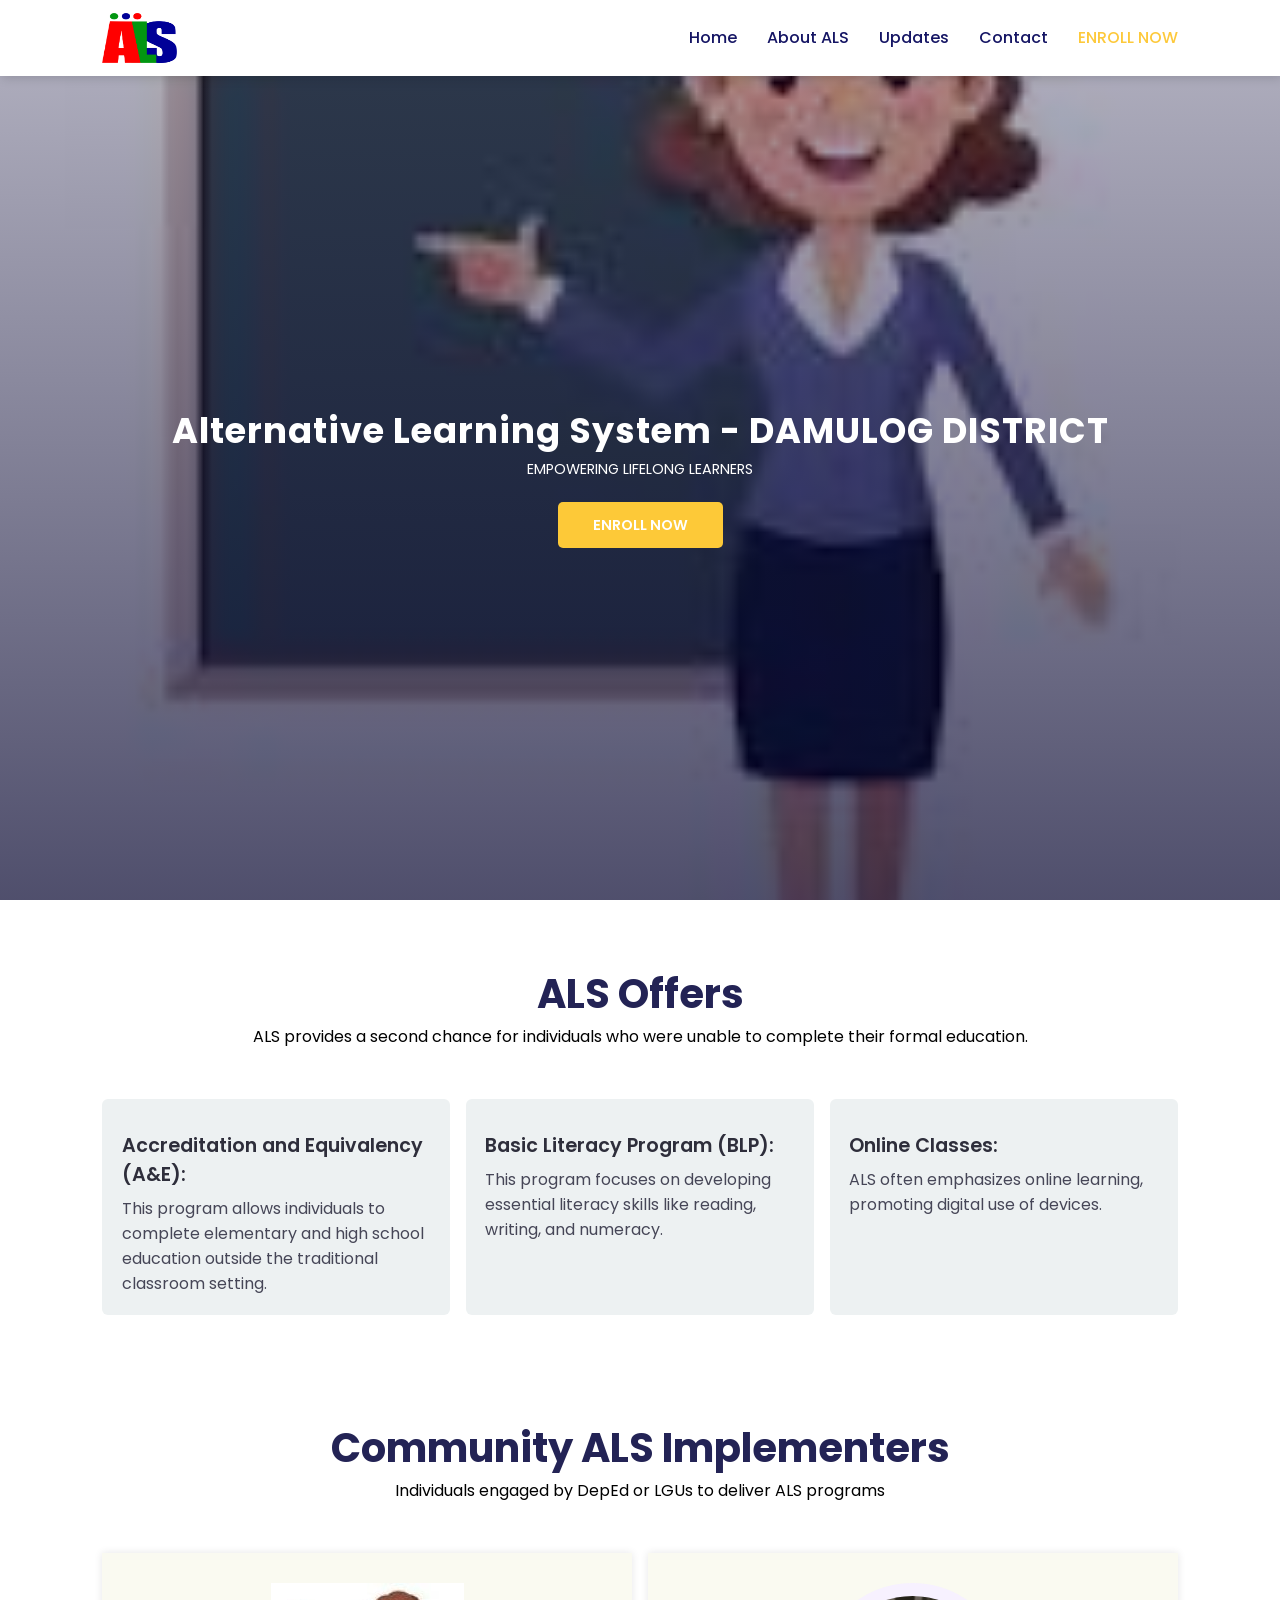
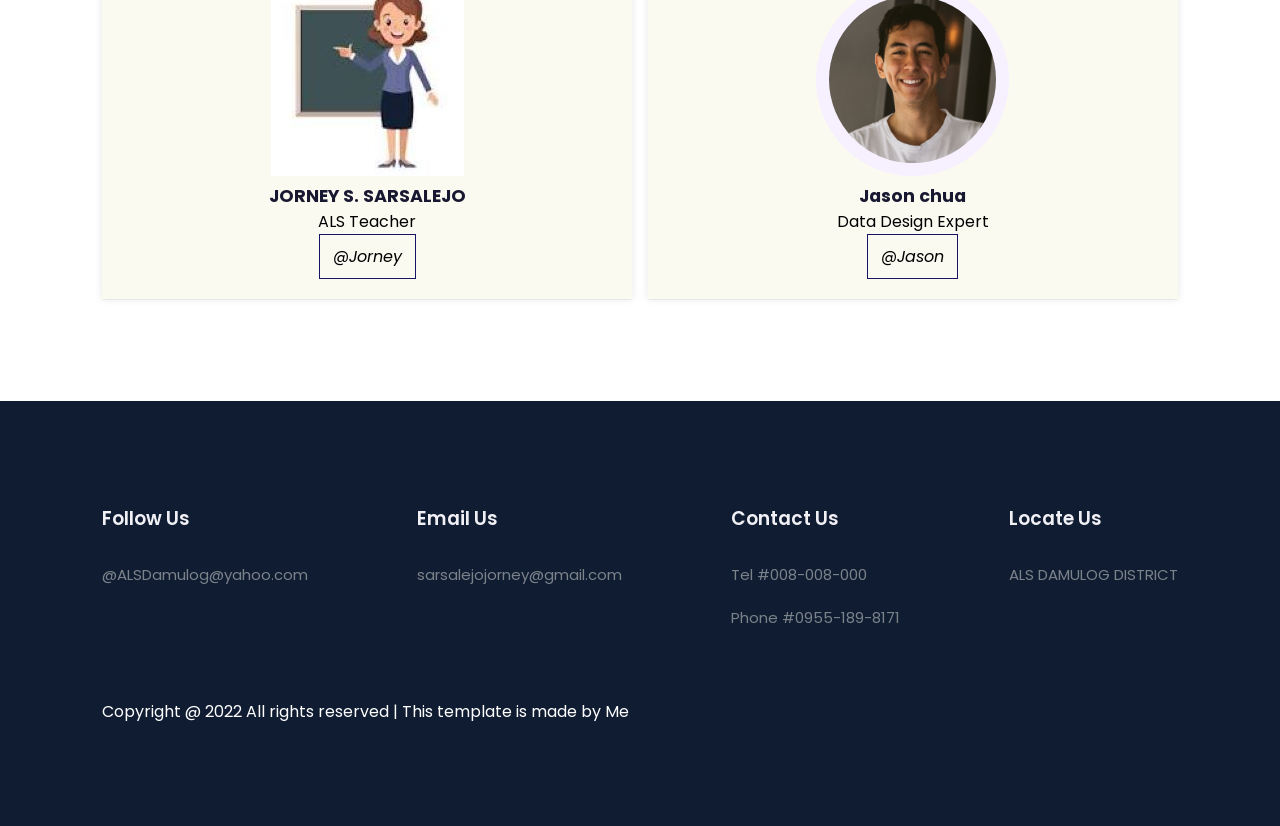
<file: index.html>
<!DOCTYPE html>
<html lang="en">
<head>
	<meta charset="UTF-8">
	<meta name="viewport" content="width=device-width, initial-scale=1.0">
	<title>Education Website Template</title>

	<!-- External CSS -->
	<link rel="stylesheet" href="style.css">

	<!-- JQuery CDN link -->
	<script src="https://code.jquery.com/jquery-3.6.0.min.js" integrity="sha256-/xUj+3OJU5yExlq6GSYGSHk7tPXikynS7ogEvDej/m4=" crossorigin="anonymous"></script>

</head>
<body>
	<!-- Navigation start -->
	<nav>
		<img src="img/ALS Logo.png" class="logo">

		<div class="navigation">
			<ul>
				<i id="menu-close" class="fas fa-times"></i>
				<li><a href="index.html">Home</a></li>
				<li><a href="aboutals.html">About ALS</a></li>
				<li><a href="update.html">Updates</a></li>
				<li><a href="contact.html">Contact</a></li>
				<li><a href="#" class="active">ENROLL NOW</a></li>
			</ul>

			<img src="img/menu.png" id="menu-btn">
		</div>
	</nav>
	<!-- Navigation ends -->


	<!-- Hero section starts from here -->
	<section id="home">
		<h2>
			Alternative Learning System - DAMULOG DISTRICT
		</h2>
		<p>EMPOWERING LIFELONG LEARNERS</p>
		<div class="btn">
			<a href="#" class="yellow">ENROLL NOW</a>
		</div>
	</section>
	<!-- Hero section ends from here -->


	<!-- Features section starts from here -->
	<section id="features">
		<h1>ALS Offers</h1>
		<p>ALS provides a second chance for individuals who were unable to complete their formal education.</p>

		<div class="fea-base">
			<div class="fea-box">
				<i class="fas fa-graduation-cap"></i>
				<h3>Accreditation and Equivalency (A&E):</h3>
				<p>This program allows individuals to complete elementary and high school education outside the traditional classroom setting. </p>
			</div>

			<div class="fea-box">
				<i class="fa-solid fa-book-bookmark"></i>
				<h3>Basic Literacy Program (BLP):</h3>
				<p>This program focuses on developing essential literacy skills like reading, writing, and numeracy.</p>
			</div>

			<div class="fea-box">
				<i class="fas fa-award"></i>
				<h3>Online Classes:</h3>
				<p>ALS often emphasizes online learning, promoting digital use of devices. </p>
			</div>
		</div>
	</section>
	<!-- Features section ends from here -->

	<!-- Experts section starts from here -->
	<section id="experts">
		<h1>Community ALS Implementers</h1>
		<p>Individuals engaged by DepEd or LGUs to deliver ALS programs</p>
		
		<div class="expert-box">
			<div class="profile">
				<img src="img/Teacher 1.jpg" alt="Teacher Jorney">
				<h6>JORNEY S. SARSALEJO</h6>
				<p>ALS Teacher</p>
				<div class="pro-links">
					<i class="fab fa-facebook">@Jorney</i>
				</div>
			</div>

			<div class="profile">
				<img src="img/pro2.webp" alt="Teacher Jason">
				<h6>Jason chua</h6>
				<p>Data Design Expert</p>
				<div class="pro-links">
					<i class="fab fa-facebook">@Jason</i>
				</div>
			</div>

		</div>
	</section>
	<!-- Experts section ends from here -->

	<!-- Footer section starts from here -->
	<footer>
		<div class="footer-col">
			<h3>Follow Us</h3>
			<li>@ALSDamulog@yahoo.com</li>
		</div>

		<div class="footer-col">
			<h3>Email Us</h3>
			<li>sarsalejojorney@gmail.com</li>
		</div>

		<div class="footer-col">
			<h3>Contact Us</h3>
			<li>Tel #008-008-000</li>
			<li>Phone #0955-189-8171</li>
		</div>

		<div class="footer-col">
			<h3>Locate Us</h3>
			<li>ALS DAMULOG DISTRICT</li>
		</div>

		<div class="copyright">
			<p>Copyright @ 2022 All rights reserved | This template is made by Me</p>
		</div>
	</footer>
	<!-- Footer section ends from here -->

	<script>
		// Show menu links on burger click
		$('#menu-btn').click(function(){
			$('nav .navigation ul').addClass('active')
		});

		// Hide navbar on click function
		$('#menu-close').click(function(){
			$('nav .navigation ul').removeClass('active')
		});
	</script>
</body>
</html>
</file>
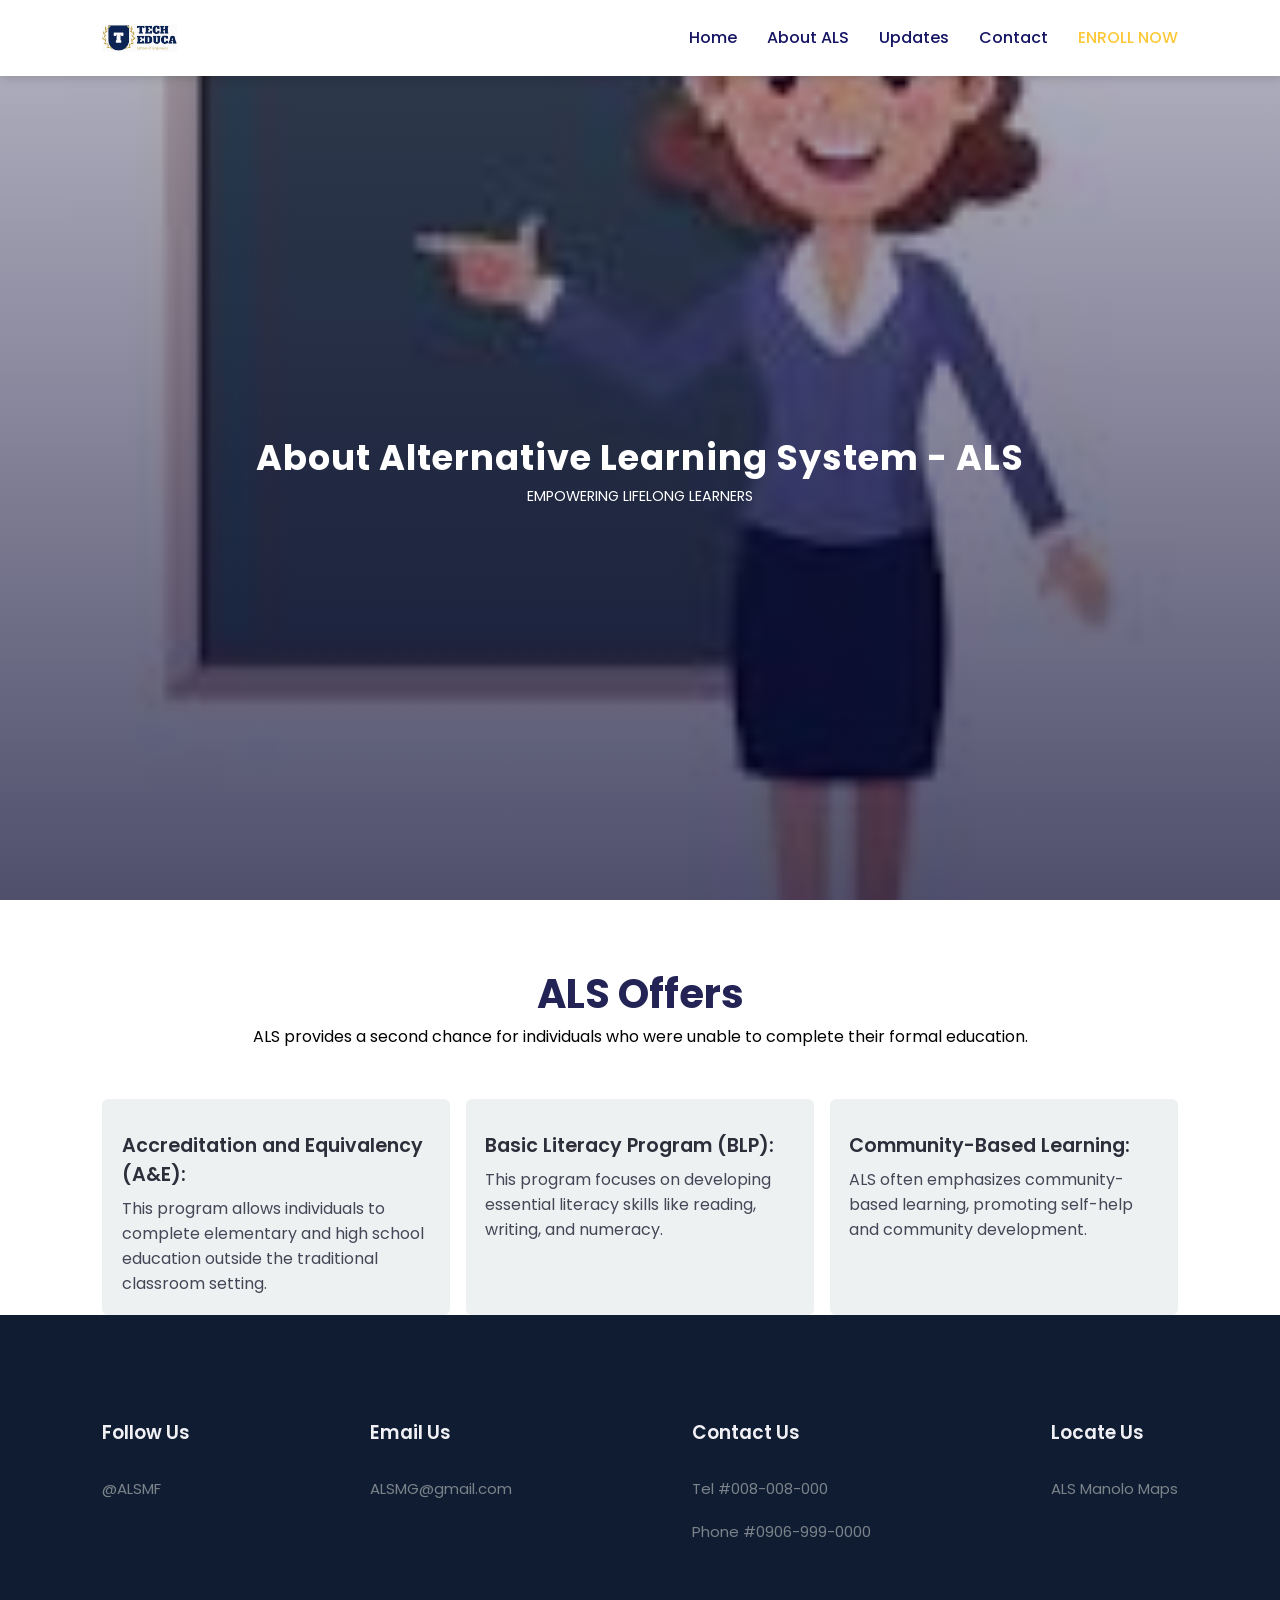
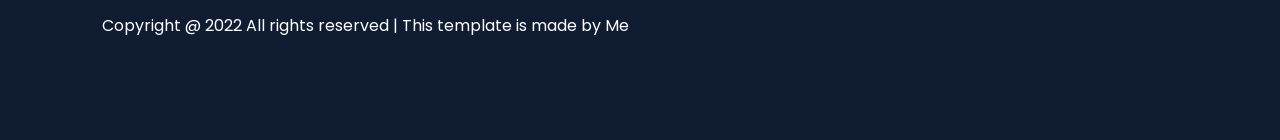
<file: aboutals.html>
<!DOCTYPE html>
<html lang="en">
<head>
	<meta charset="UTF-8">
	<meta name="viewport" content="width=device-width, initial-scale=1.0">
	<title>Education Website Template</title>

	<!-- External CSS -->
	<link rel="stylesheet" href="style.css">

	<!-- JQuery CDN link -->
	<script src="https://code.jquery.com/jquery-3.6.0.min.js" integrity="sha256-/xUj+3OJU5yExlq6GSYGSHk7tPXikynS7ogEvDej/m4=" crossorigin="anonymous"></script>

</head>
<body>
	<!-- Navigation start -->
	<nav>
		<img src="img/logo.svg" class="logo">

		<div class="navigation">
			<ul>
				<i id="menu-close" class="fas fa-times"></i>
				<li><a href="index.html">Home</a></li>
				<li><a href="aboutals.html">About ALS</a></li>
				<li><a href="update.html">Updates</a></li>
				<li><a href="contact.html">Contact</a></li>
				<li><a href="#" class="active">ENROLL NOW</a></li>
			</ul>

			<img src="img/menu.png" id="menu-btn">
		</div>
	</nav>
	<!-- Navigation ends -->


	<!-- Hero section starts from here -->
	<section id="home">
		<h2>
			About Alternative Learning System - ALS
		</h2>
		<p>EMPOWERING LIFELONG LEARNERS</p>
	</section>
	<!-- Hero section ends from here -->


	<!-- Features section starts from here -->
	<section id="features">
		<h1>ALS Offers</h1>
		<p>ALS provides a second chance for individuals who were unable to complete their formal education.</p>

		<div class="fea-base">
			<div class="fea-box">
				<i class="fas fa-graduation-cap"></i>
				<h3>Accreditation and Equivalency (A&E):</h3>
				<p>This program allows individuals to complete elementary and high school education outside the traditional classroom setting. </p>
			</div>

			<div class="fea-box">
				<i class="fa-solid fa-book-bookmark"></i>
				<h3>Basic Literacy Program (BLP):</h3>
				<p>This program focuses on developing essential literacy skills like reading, writing, and numeracy.</p>
			</div>

			<div class="fea-box">
				<i class="fas fa-award"></i>
				<h3>Community-Based Learning:</h3>
				<p>ALS often emphasizes community-based learning, promoting self-help and community development. </p>
			</div>
		</div>
	</section>
	<!-- Features section ends from here -->

	<!-- Footer section starts from here -->
	<footer>
		<div class="footer-col">
			<h3>Follow Us</h3>
			<li>@ALSMF</li>
		</div>

		<div class="footer-col">
			<h3>Email Us</h3>
			<li>ALSMG@gmail.com</li>
		</div>

		<div class="footer-col">
			<h3>Contact Us</h3>
			<li>Tel #008-008-000</li>
			<li>Phone #0906-999-0000</li>
		</div>

		<div class="footer-col">
			<h3>Locate Us</h3>
			<li>ALS Manolo Maps</li>
		</div>

		<div class="copyright">
			<p>Copyright @ 2022 All rights reserved | This template is made by Me</p>
		</div>
	</footer>
	<!-- Footer section ends from here -->

	<script>
		// Show menu links on burger click
		$('#menu-btn').click(function(){
			$('nav .navigation ul').addClass('active')
		});

		// Hide navbar on click function
		$('#menu-close').click(function(){
			$('nav .navigation ul').removeClass('active')
		});
	</script>
</body>
</html>
</file>
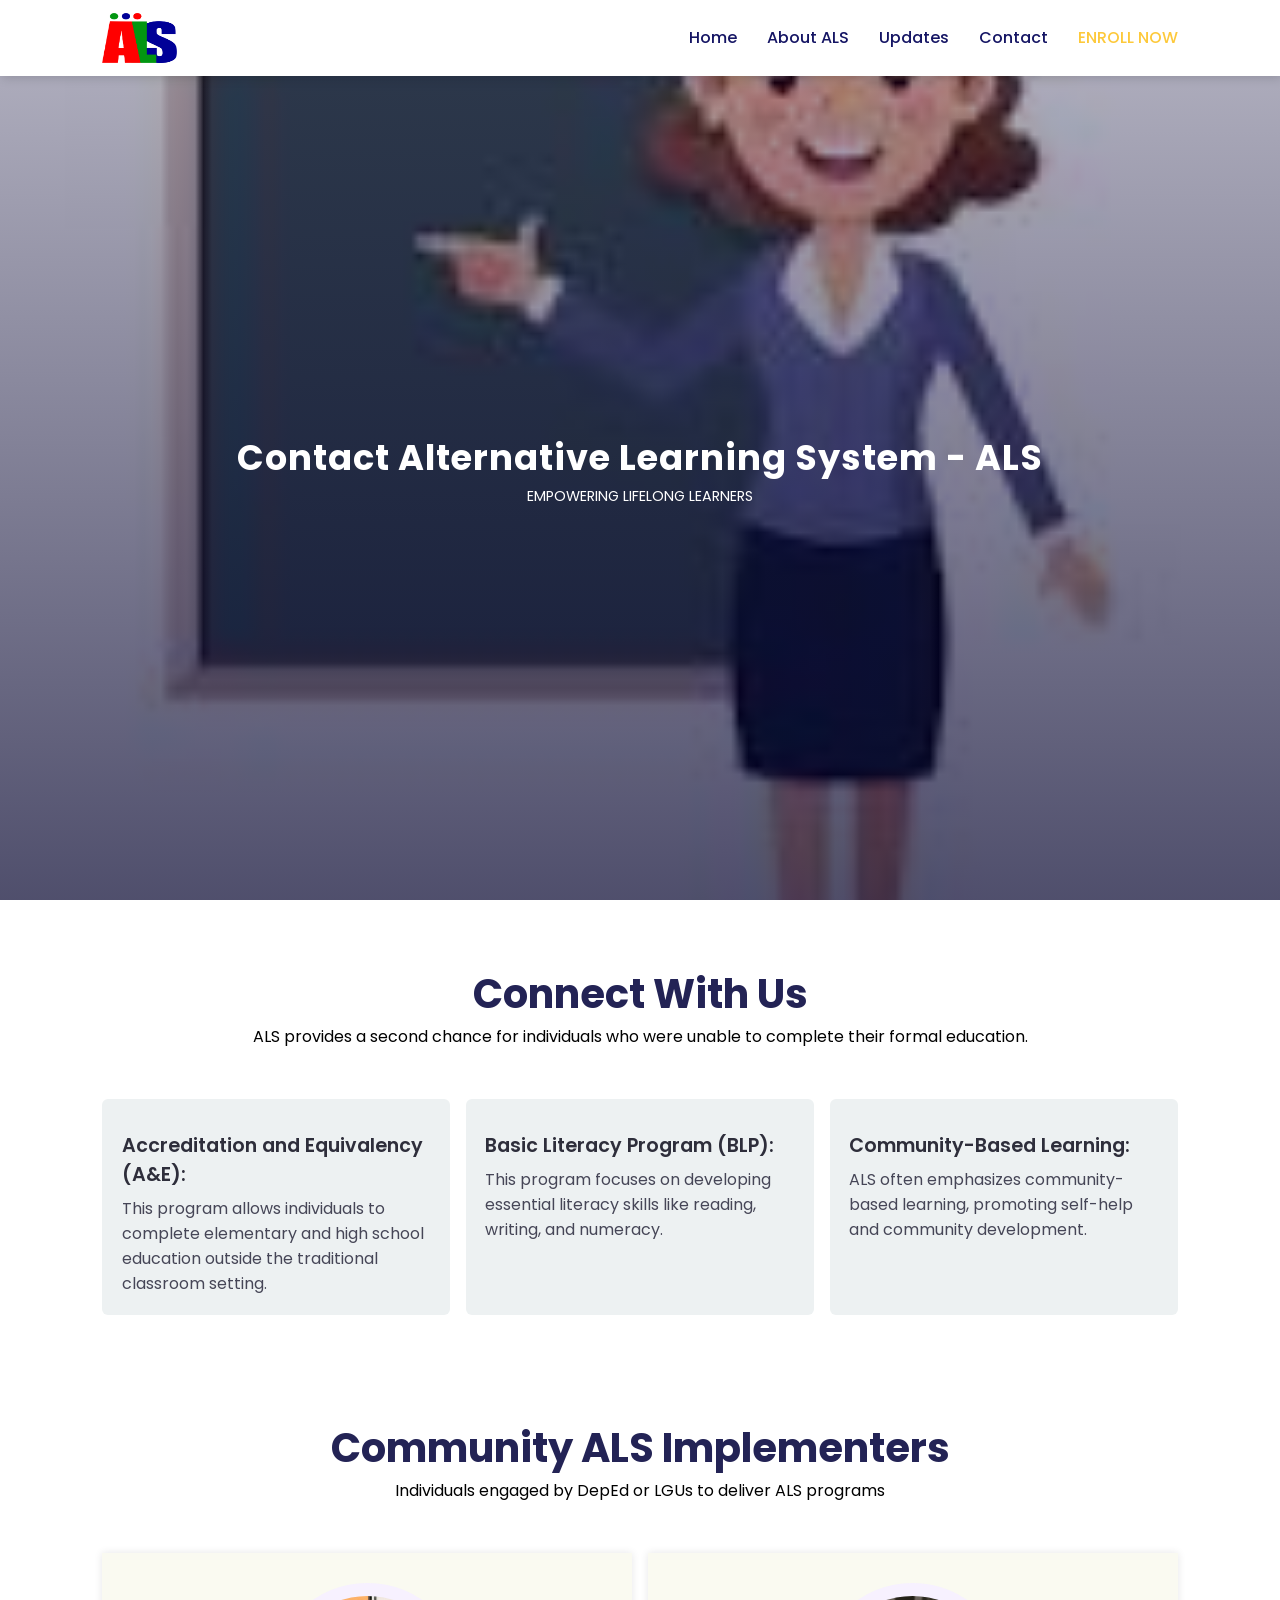
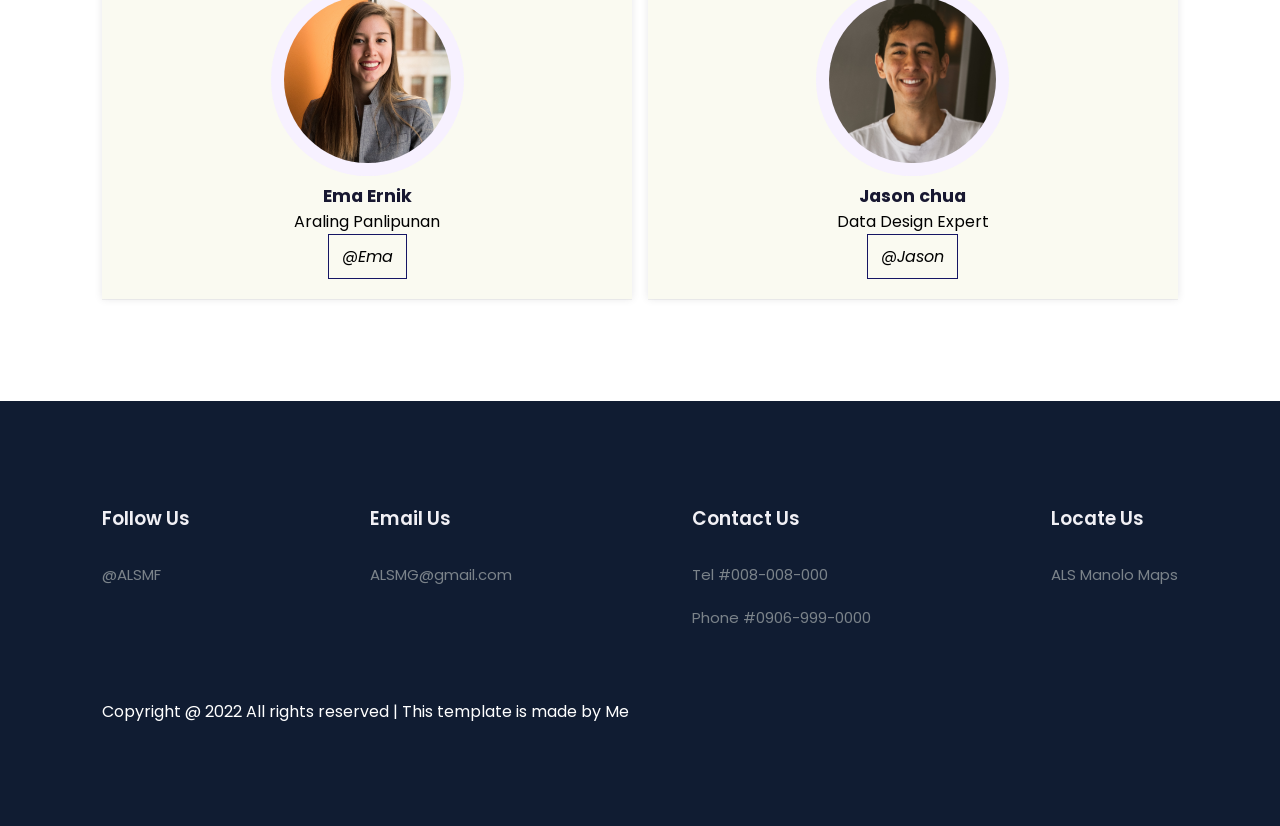
<file: contact.html>
<!DOCTYPE html>
<html lang="en">
<head>
	<meta charset="UTF-8">
	<meta name="viewport" content="width=device-width, initial-scale=1.0">
	<title>Education Website Template</title>

	<!-- External CSS -->
	<link rel="stylesheet" href="style.css">

	<!-- JQuery CDN link -->
	<script src="https://code.jquery.com/jquery-3.6.0.min.js" integrity="sha256-/xUj+3OJU5yExlq6GSYGSHk7tPXikynS7ogEvDej/m4=" crossorigin="anonymous"></script>

</head>
<body>
	<!-- Navigation start -->
	<nav>
		<img src="img/ALS Logo.png" class="logo">

		<div class="navigation">
			<ul>
				<i id="menu-close" class="fas fa-times"></i>
				<li><a href="index.html">Home</a></li>
				<li><a href="aboutals.html">About ALS</a></li>
				<li><a href="update.html">Updates</a></li>
				<li><a href="contact.html">Contact</a></li>
				<li><a href="#" class="active">ENROLL NOW</a></li>
			</ul>

			<img src="img/menu.png" id="menu-btn">
		</div>
	</nav>
	<!-- Navigation ends -->


	<!-- Hero section starts from here -->
	<section id="home">
		<h2>
			Contact Alternative Learning System - ALS
		</h2>
		<p>EMPOWERING LIFELONG LEARNERS</p>
	</section>
	<!-- Hero section ends from here -->


	<!-- Features section starts from here -->
	<section id="features">
		<h1>Connect With Us</h1>
		<p>ALS provides a second chance for individuals who were unable to complete their formal education.</p>

		<div class="fea-base">
			<div class="fea-box">
				<i class="fas fa-graduation-cap"></i>
				<h3>Accreditation and Equivalency (A&E):</h3>
				<p>This program allows individuals to complete elementary and high school education outside the traditional classroom setting. </p>
			</div>

			<div class="fea-box">
				<i class="fa-solid fa-book-bookmark"></i>
				<h3>Basic Literacy Program (BLP):</h3>
				<p>This program focuses on developing essential literacy skills like reading, writing, and numeracy.</p>
			</div>

			<div class="fea-box">
				<i class="fas fa-award"></i>
				<h3>Community-Based Learning:</h3>
				<p>ALS often emphasizes community-based learning, promoting self-help and community development. </p>
			</div>
		</div>
	</section>
	<!-- Features section ends from here -->

	<!-- Experts section starts from here -->
	<section id="experts">
		<h1>Community ALS Implementers</h1>
		<p>Individuals engaged by DepEd or LGUs to deliver ALS programs</p>
		
		<div class="expert-box">
			<div class="profile">
				<img src="img/pro1.webp" alt="Teacher Ema">
				<h6>Ema Ernik</h6>
				<p>Araling Panlipunan</p>
				<div class="pro-links">
					<i class="fab fa-facebook">@Ema</i>
				</div>
			</div>

			<div class="profile">
				<img src="img/pro2.webp" alt="Teacher Jason">
				<h6>Jason chua</h6>
				<p>Data Design Expert</p>
				<div class="pro-links">
					<i class="fab fa-facebook">@Jason</i>
				</div>
			</div>

		</div>
	</section>
	<!-- Experts section ends from here -->

	<!-- Footer section starts from here -->
	<footer>
		<div class="footer-col">
			<h3>Follow Us</h3>
			<li>@ALSMF</li>
		</div>

		<div class="footer-col">
			<h3>Email Us</h3>
			<li>ALSMG@gmail.com</li>
		</div>

		<div class="footer-col">
			<h3>Contact Us</h3>
			<li>Tel #008-008-000</li>
			<li>Phone #0906-999-0000</li>
		</div>

		<div class="footer-col">
			<h3>Locate Us</h3>
			<li>ALS Manolo Maps</li>
		</div>

		<div class="copyright">
			<p>Copyright @ 2022 All rights reserved | This template is made by Me</p>
		</div>
	</footer>
	<!-- Footer section ends from here -->

	<script>
		// Show menu links on burger click
		$('#menu-btn').click(function(){
			$('nav .navigation ul').addClass('active')
		});

		// Hide navbar on click function
		$('#menu-close').click(function(){
			$('nav .navigation ul').removeClass('active')
		});
	</script>
</body>
</html>
</file>
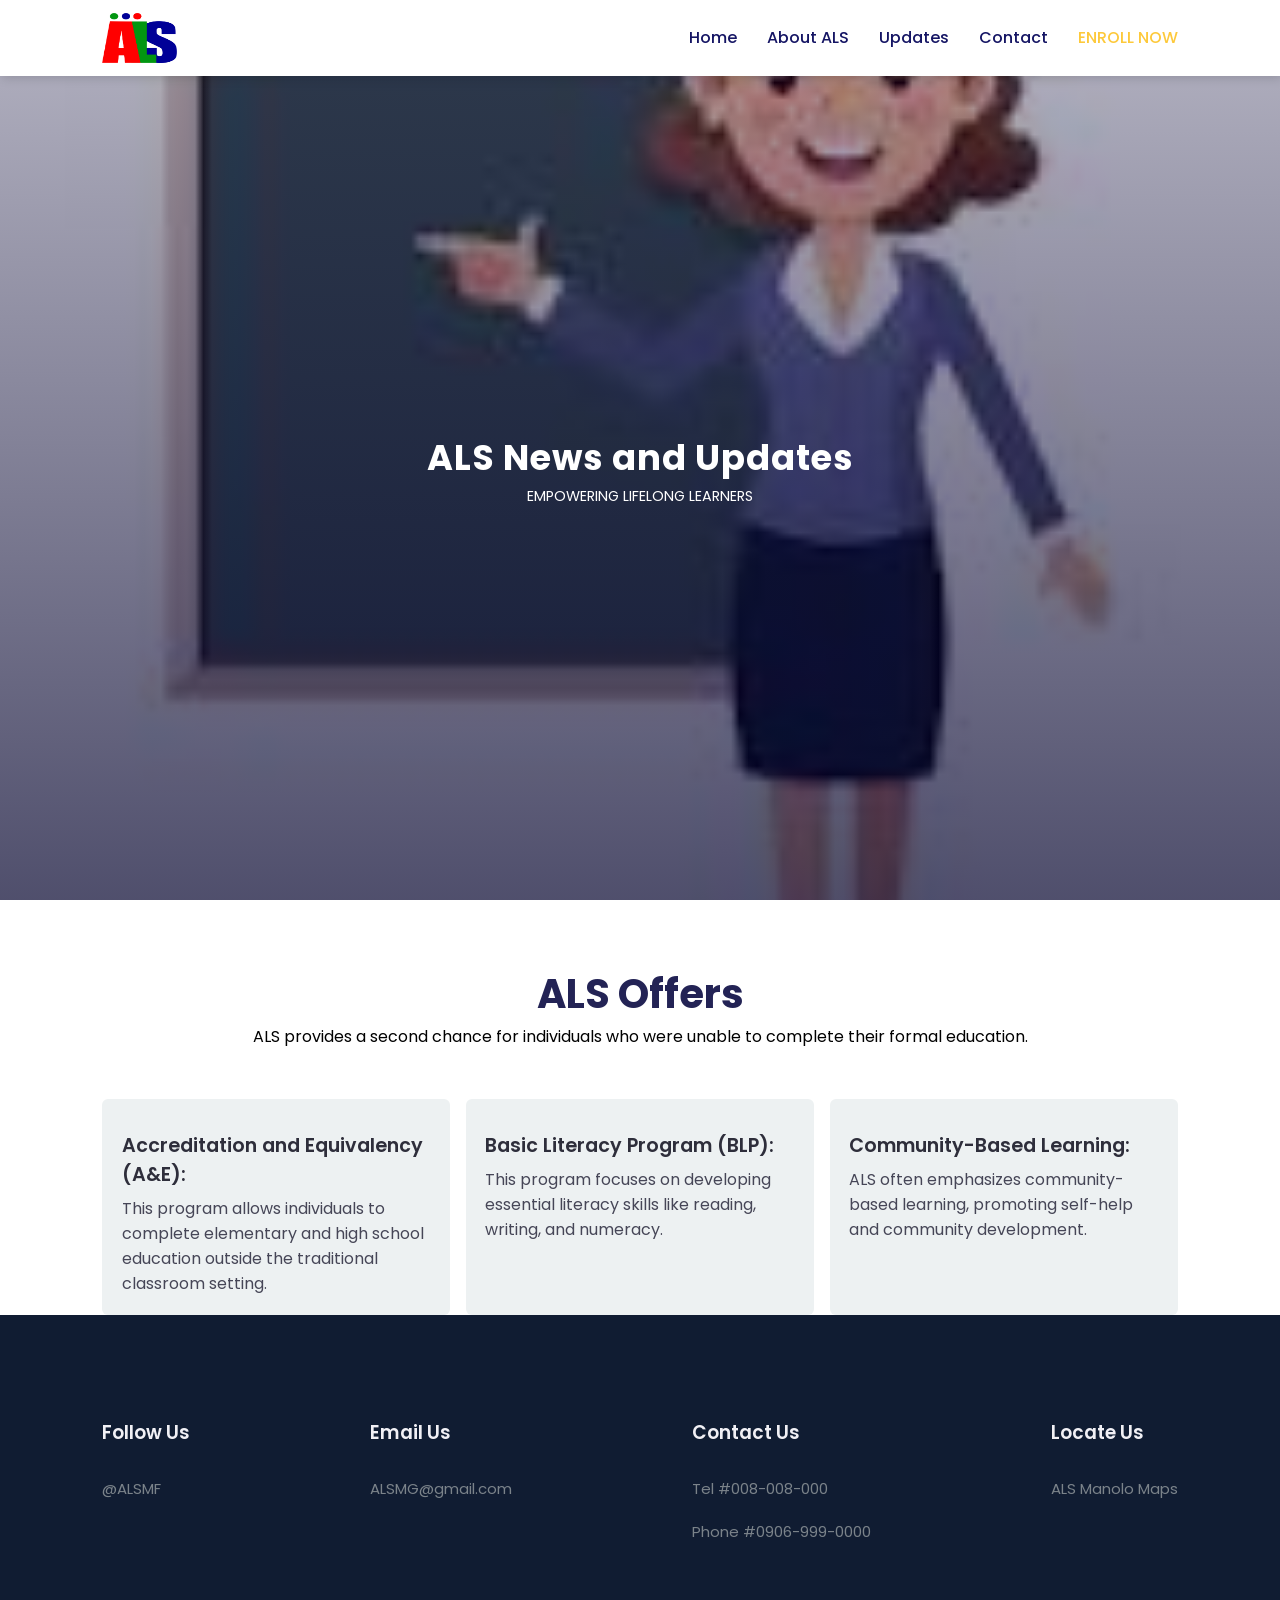
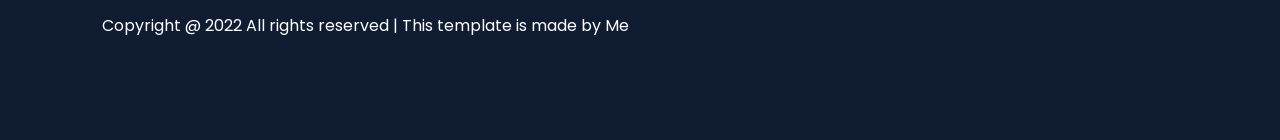
<file: update.html>
<!DOCTYPE html>
<html lang="en">
<head>
	<meta charset="UTF-8">
	<meta name="viewport" content="width=device-width, initial-scale=1.0">
	<title>Education Website Template</title>

	<!-- External CSS -->
	<link rel="stylesheet" href="style.css">

	<!-- JQuery CDN link -->
	<script src="https://code.jquery.com/jquery-3.6.0.min.js" integrity="sha256-/xUj+3OJU5yExlq6GSYGSHk7tPXikynS7ogEvDej/m4=" crossorigin="anonymous"></script>

</head>
<body>
	<!-- Navigation start -->
	<nav>
		<img src="img/ALS Logo.png" class="logo">

		<div class="navigation">
			<ul>
				<i id="menu-close" class="fas fa-times"></i>
				<li><a href="index.html">Home</a></li>
				<li><a href="aboutals.html">About ALS</a></li>
				<li><a href="update.html">Updates</a></li>
				<li><a href="contact.html">Contact</a></li>
				<li><a href="#" class="active">ENROLL NOW</a></li>
			</ul>

			<img src="img/menu.png" id="menu-btn">
		</div>
	</nav>
	<!-- Navigation ends -->


	<!-- Hero section starts from here -->
	<section id="home">
		<h2>
			ALS News and Updates
		</h2>
		<p>EMPOWERING LIFELONG LEARNERS</p>
	</section>
	<!-- Hero section ends from here -->


	<!-- Features section starts from here -->
	<section id="features">
		<h1>ALS Offers</h1>
		<p>ALS provides a second chance for individuals who were unable to complete their formal education.</p>

		<div class="fea-base">
			<div class="fea-box">
				<i class="fas fa-graduation-cap"></i>
				<h3>Accreditation and Equivalency (A&E):</h3>
				<p>This program allows individuals to complete elementary and high school education outside the traditional classroom setting. </p>
			</div>

			<div class="fea-box">
				<i class="fa-solid fa-book-bookmark"></i>
				<h3>Basic Literacy Program (BLP):</h3>
				<p>This program focuses on developing essential literacy skills like reading, writing, and numeracy.</p>
			</div>

			<div class="fea-box">
				<i class="fas fa-award"></i>
				<h3>Community-Based Learning:</h3>
				<p>ALS often emphasizes community-based learning, promoting self-help and community development. </p>
			</div>
		</div>
	</section>
	<!-- Features section ends from here -->

	<!-- Footer section starts from here -->
	<footer>
		<div class="footer-col">
			<h3>Follow Us</h3>
			<li>@ALSMF</li>
		</div>

		<div class="footer-col">
			<h3>Email Us</h3>
			<li>ALSMG@gmail.com</li>
		</div>

		<div class="footer-col">
			<h3>Contact Us</h3>
			<li>Tel #008-008-000</li>
			<li>Phone #0906-999-0000</li>
		</div>

		<div class="footer-col">
			<h3>Locate Us</h3>
			<li>ALS Manolo Maps</li>
		</div>

		<div class="copyright">
			<p>Copyright @ 2022 All rights reserved | This template is made by Me</p>
		</div>
	</footer>
	<!-- Footer section ends from here -->

	<script>
		// Show menu links on burger click
		$('#menu-btn').click(function(){
			$('nav .navigation ul').addClass('active')
		});

		// Hide navbar on click function
		$('#menu-close').click(function(){
			$('nav .navigation ul').removeClass('active')
		});
	</script>
</body>
</html>
</file>
<file: style.css>
@import url('https://fonts.googleapis.com/css2?family=Inter:wght@100;200;300;400;500&family=Poppins:ital,wght@0,100;0,200;0,300;0,400;0,500;0,600;0,700;0,800;0,900;1,700;1,800;1,900&display=swap');

*
{
	margin: 0;
	padding: 0;
	box-sizing: border-box;
}

body
{
	font-family: 'Poppins', sans-serif;
}

h1
{
	font-size: 2.5rem;
	font-weight: 700;
	color: rgb(35, 35, 85);
}

span
{
	font-size: .9rem;
}

h6
{
	font-size: 1.1rem;
	color: rgb(24, 24, 49);
}


/*------------- Navigation style start ------------*/
nav
{
	position: fixed;
	width: 100%;
	background-color: #fff;
	display: flex;
	justify-content: space-between;
	align-items: center;
	padding: 1vw 8vw;
	box-shadow: 2px 2px 10px rgba(0, 0, 0, 0.15);
	z-index: 1;
}

nav .logo
{
	width: 75px;
	height: 50px;
	cursor: pointer;
}

nav .navigation
{
	display: flex;
}

#menu-btn
{
	width: 30px;
	height: 30px;
	display: none;
}

#menu-close
{
	display: none;
}

nav .navigation ul
{
	display: flex;
	justify-content: flex-end;
	align-items: center;
}

nav .navigation ul li
{
	list-style: none;
	margin-left: 30px;
}

nav .navigation ul li a
{
	text-decoration: none;
	color: rgb(21, 21, 100);
	font-size: 16px;
	font-weight: 500;
	transition: 0.3s ease;
}

nav .navigation ul li a.active,
nav .navigation ul li a:hover
{
	color: #FDC93B;

}
/*------------- Navigation style end ------------*/



/*------------- Hero section styling start --------------*/
#home
{
	background-image: linear-gradient(rgba(9, 5, 54, 0.3), rgba(5,4,46,0.7)), url("img/Teacher 1.jfif");
	width: 100%;
	height: 100vh;
	background-size: cover;
	background-position: center center;
	display: flex;
	flex-direction: column;
	justify-content: center;
	align-items: center;
	text-align: center;
	padding-top: 40px;
}

#home h2
{
	color: #fff;
	font-size: 2.2rem;
	letter-spacing: 1px;
}

#home p
{
	width: 50%;
	color: #fff;
	font-size: 0.9rem;
	line-height: 25px;
}

#home .btn
{
	margin-top: 30px;
}

#home a
{
	text-decoration: none;
	font-size: 0.9rem;
	padding: 13px 35px;
	background-color: #fff;
	font-weight: 600;
	border-radius: 5px;
}

#home a.blue
{
	color: #fff;
	background: rgb(21, 21, 100);
	transition: 0.3s ease;
}

#home a.blue:hover
{
	color: rgb(21, 21, 100);
	background: #fff;
}

#home a.yellow
{
	color: #fff;
	background: #fdc938;
	transition: 0.3s ease;
}

#home a.yellow:hover
{
	color: rgb(21, 21, 100);
	background: #fff;
}
/*------------- Hero section styling end --------------*/


/*------------- Features section styling start -------------*/
#features
{
	padding: 5vw 8vw 0 8vw;
	text-align: center;
}

#features .fea-base
{
	display: grid;
	grid-template-columns: repeat(auto-fit, minmax(320px, 1fr));
	grid-gap: 1rem;
	margin-top: 50px;
}

#features .fea-box
{
	background: #edf1f2;
	text-align: start;
	padding: 1.2rem;
	border-radius: 6px;
}

#features .fea-box i
{
	font-size: 2.3rem;
	color: rgb(44, 44, 80);
}

#features .fea-box h3
{
	font-size: 1.2rem;
	font-weight: 600;
	color: rgb(46, 46, 59);
	padding: 13px 0 7px 0;
}

#features .fea-box p
{
	font-size: 1rem;
	font-weight: 400;
	color: rgb(70, 70, 87);
}
/*------------- Features section styling end -------------*/


/*------------- Courses section styling start ------------*/
#course
{
	padding: 8vw 8vw 8vw 8vw;
	text-align: center;
}

#course .course-box
{
	display: grid;
	grid-template-columns: repeat(auto-fit, minmax(320px, 1fr));
	grid-gap: 1rem;
	margin-top: 50px;
}

#course .courses
{
	text-align: start;
	background: #edf1f2;
	height: 100%;
	position: relative;
}

#course .courses img
{
	width: 100%;
	height: 60%;
	background-size: cover;
	background-position: center;
}

#course .courses .details
{
	padding: 15px 15px 0 15px;
}

#course .courses .details i
{
	color: #fdc93b;
	font-size: .9rem;
}

#course .courses .cost
{
	background-color: rgb(74, 74, 136);
	color: #fff;
	line-height: 70px;
	width: 70px;
	height: 70px;
	text-align: center;
	border-radius: 50%;
	position: absolute;
	right: 15px;
	bottom: 100px;
}
/*------------- Courses section styling end ------------*/


/*------------- Registration section styling start ----------*/
#registration
{
	padding: 6vw 8vw 6vw 8vw;
	background-image: linear-gradient(rgba(99,112,168,0.5), rgba(81,91,233,0.5)),url("img/signup.jpg");
	width: 100%;
	height: 100%;
	background-size: cover;
	background-position: center;
	display: flex;
	justify-content: space-between;
	align-items: center;
}

#registration .reminder, #registration .reminder h1
{
	color: #fff;
}

#registration .reminder .time
{
	display: flex;
	margin-top: 40px;
}

#registration .reminder .time .date
{
	text-align: center;
	padding: 13px 33px;
	background: rgba(255, 255, 255, 0.25);
	backdrop-filter: blur(4px);
	box-shadow: 0 8px 32px 0 rgba(31, 38, 135, 0.37);
	border-radius: 10px;
	margin: 0 5px 10px 5px;
	border: 1px solid rgba(255, 255, 255, 0.18);
	font-size: 1.1rem;
	font-weight: 600;
}

#registration .form
{
	background: #fff;
	border-radius: 8px;
	display: flex;
	flex-direction: column;
	padding: 40px;
	box-shadow: 0 8px 32px 0 rgba(31, 38, 135, 0.37);
}

#registration .form input
{
	margin: 15px 0;
	padding: 15px 10px;
	border: 1px solid rgb(84, 40, 241);
	outline: none;
}

#registration .form input::placeholder
{
	color: #413c3c;
	font-weight: 500;
	font-size: 0.9rem;
}

#registration .form .btn
{
	margin-top: 20px;
}

#registration .form a.yellow
{
	text-decoration: none;
	font-size: 0.9rem;
	padding: 13px 35px;
	background-color: #fff;
	font-weight: 600;
	border-radius: 5px;
	color: #fff;
	background: #fdc938;
	transition: 0.3s ease;
}

#registration .form a.yellow:hover
{
	color: rgb(21, 21, 100);
	background: #fff;
}
/*------------- Registration section styling end ----------*/



/*------------- Experts section styling starts ----------*/
#experts
{
	padding: 8vw 8vw 8vw 8vw;
	text-align: center;
}

#experts .expert-box
{
	display: grid;
	grid-template-columns: repeat(auto-fit, minmax(250px, 1fr));
	grid-gap: 1rem;
	margin-top: 50px;
}

#experts .expert-box .profile
{
	background: #fafaf1;
	padding: 30px 10px;
	box-shadow: rgba(17, 17, 26, 0.05) 0px 1px 0px, rgba(17, 17, 26, 0.1) 0px 0px 8px;
}

#experts .expert-box .profile:hover
{
	box-shadow: rgba(0, 0, 0, 0.1) 0px 10px 50px;
}

.pro-links
{
	margin-top: 10px;
}

.pro-links i
{
	padding: 10px 13px;
	border: 1px solid rgb(21, 21, 100);
	cursor: pointer;
	transition: 0.3s ease;
}

.pro-links i:hover
{
	background: rgb(21, 21, 100);
	color: #fff;
}
/*------------- Experts section styling ends ----------*/



/*------------- Footer section styling starts ------------*/
footer
{
	padding: 8vw;
	background-color: #101c32;
	display: flex;
	justify-content: space-between;
	align-items: flex-start;
	flex-wrap: wrap;
}

footer .footer-col
{
	padding-bottom: 40px;
}

footer h3
{
	color: rgb(241, 240, 245);
	font-weight: 600;
	padding-bottom: 20px;
}

footer li
{
	list-style: none;
	color: #7b838a;
	padding: 10px 0;
	font-size: 15px;
	cursor: pointer;
	transition: 0.3s ease;
}

footer li:hover
{
	color: rgb(241, 240, 245);
}

footer p
{
	color: #7b838a;
}

footer .subscribe
{
	margin-top: 20px;
}

footer input
{
	width: 220px;
	padding: 15px 12px;
	background: #334F6C;
	border: none;
	outline: none;
	color: #fff;
}

footer .subscribe a
{
	text-decoration: none;
	font-size: 0.9rem;
	padding: 12px 15px;
	background-color: #fff;
	font-weight: 600;
}

footer .subscribe a.yellow
{
	color: #fff;
	background: #fdc93b;
	transition: 0.3s ease;
}

footer .subscribe a.yellow:hover
{
	color: rgb(21, 21, 100);
	background: #fff;
}

footer .copyright
{
	margin-top: 20px;
	width: 100%;
	display: flex;
	justify-content: space-between;
	align-items: center;
	flex-wrap: wrap;
}

footer .copyright p, footer .copyright p > a
{
	color: #fff;
	text-decoration: none;
}

footer .copyright .pro-links
{
	margin-top: 0px;
}

footer .copyright .pro-links i
{
	background-color: #5f7185;
	color: #fff;
}

footer .copyright .pro-links i:hover
{
	background: #fdc93b;
	color: #2c2c2c;
}
/*------------- Footer section styling ends ------------*/



/*---------------------------------------------------------*/
/*-------------------- Ipad screen styling ----------------*/
/*---------------------------------------------------------*/
@media screen and (max-width: 789px)
{
	nav
	{
		padding: 15px 20px;
	}

	nav img
	{
		width: 130px;
	}

	#menu-btn
	{
		display: initial;
	}

	#menu-close
	{
		display: initial;
		font-size: 1.6rem;
		color: #fff;
		padding: 30px 0 20px 20px;
	}

	nav .navigation ul
	{
		position: absolute;
		top: 0;
		right: -220px;
		display: flex;
		flex-direction: column;
		justify-content: flex-start;
		align-items: flex-start;
		width: 220px;
		height: 100vh;
		background: rgba(17, 20, 104, 0.45);
		backdrop-filter: blur(4.5px);
		border: 1px solid rgba(255, 255, 255, 0.18);
		transition: 0.3s ease-in;
	}

	nav .navigation ul.active
	{
		right: 0;
	}

	nav .navigation ul li
	{
		padding: 20px 0 20px 40px;
		margin-left: 0;
	}

	nav .navigation ul li a
	{
		color: #fff;
	}

	#home
	{
		padding: 0px;
	}

	#home p
	{
		width: 90%;
	}

	#features
	{
		padding: 8vw 4vw 0 4vw;
	}

	#course
	{
		padding: 8vw 4vw 8vw 4vw;
	}

	#registration
	{
		padding: 6vw 4vw 6vw 4vw;
		gap: 2.2rem;
	}

	#registration .reminder .time
	{
		display: flex;
		justify-content: space-between;
		flex-wrap: wrap;
		margin-top: 40px;
	}

	#experts
	{
		padding: 8vw 4vw 6vw 4vw;
	}

	footer .copyright .pro-links
	{
		margin-top: 20px;
	}
}


@media screen and (max-width: 475px)
{
	#registration
	{
		flex-direction: column;
	}

	.reminder p, .reminder h1
	{
		text-align: center;
	}

	.reminder h1
	{
		font-size: 1.8rem;
	}

	#registration .reminder .time
	{
		justify-content: space-evenly;
		margin-top: 20px;
	}
}
</file>
